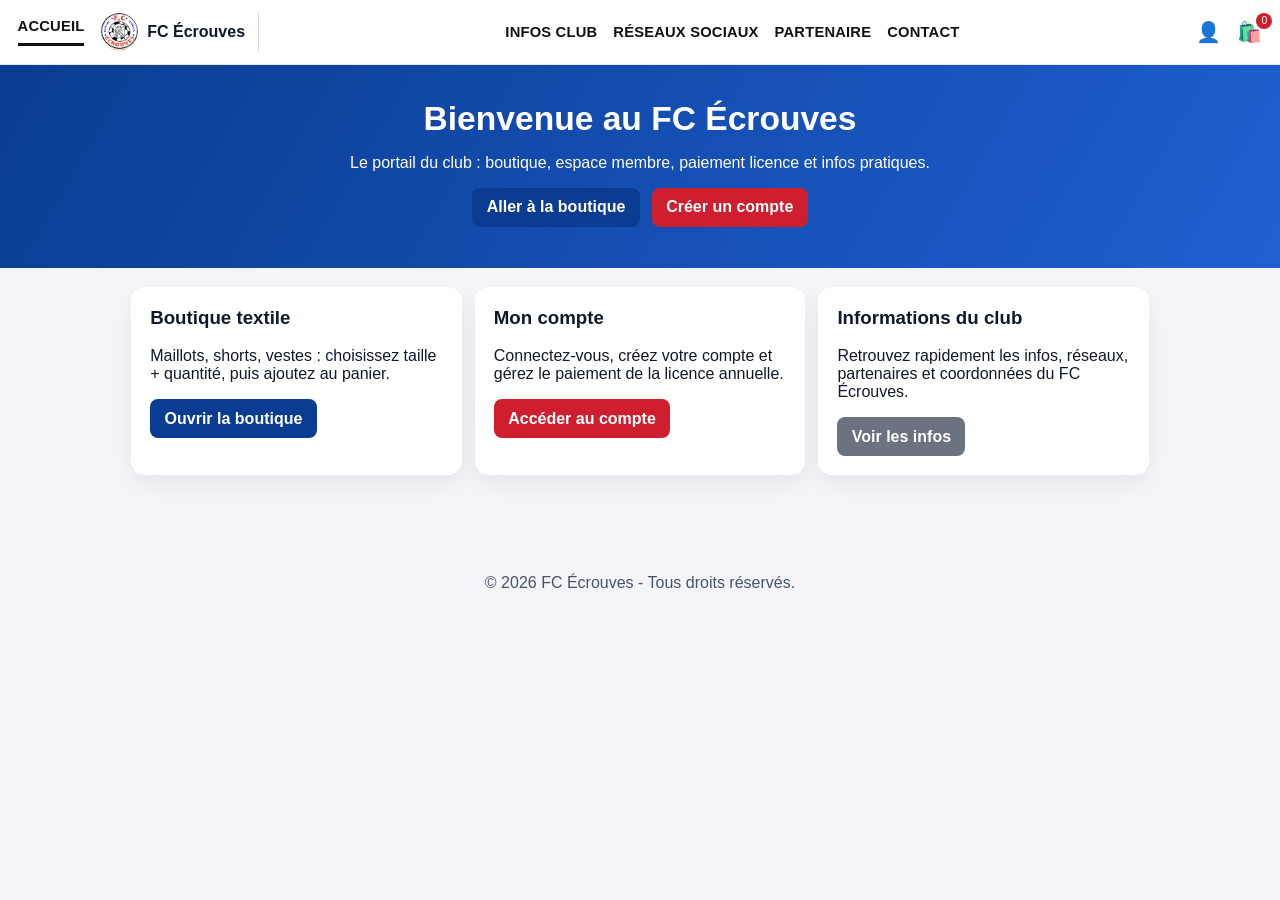
<file: index.html>
<!DOCTYPE html>
<html lang="fr">
  <head>
    <meta charset="UTF-8" />
    <meta name="viewport" content="width=device-width, initial-scale=1.0" />
    <title>FC Écrouves - Accueil</title>
    <meta name="description" content="Site officiel du FC Écrouves : boutique, compte, licence et infos du club." />
    <link rel="stylesheet" href="styles.css" />
  </head>
  <body>
    <header>
      <div class="top-menu">
        <div class="top-left">
          <a class="nav-link active" href="index.html">Accueil</a>
          <div class="logo-block">
             <img src="images/logo.FCE.png" alt="Logo FC Écrouves" class="logo-image">
            <strong>FC Écrouves</strong>
          </div>
        </div>

        <nav class="top-center">
          <a class="nav-link" href="infos.html">Infos club</a>
          <a class="nav-link" href="reseaux.html">Réseaux sociaux</a>
          <a class="nav-link" href="partenaire.html">Partenaire</a>
          <a class="nav-link" href="contact.html">Contact</a>
        </nav>

        <div class="top-right">
          <a class="icon-link" href="compte.html" title="Mon compte">👤</a>
          <a class="icon-link" href="panier.html" title="Panier">🛍️<span class="icon-badge" id="cart-count">0</span></a>
        </div>
      </div>

      <div class="hero">
        <h1>Bienvenue au FC Écrouves</h1>
        <p>Le portail du club : boutique, espace membre, paiement licence et infos pratiques.</p>
        <div class="hero-actions">
          <a href="boutique.html" class="btn primary">Aller à la boutique</a>
          <a href="compte.html" class="btn secondary">Créer un compte</a>
        </div>
      </div>
    </header>

    <main>
      <section class="quick-links">
        <article class="card">
          <h3>Boutique textile</h3>
          <p>Maillots, shorts, vestes : choisissez taille + quantité, puis ajoutez au panier.</p>
          <a class="btn primary" href="boutique.html">Ouvrir la boutique</a>
        </article>

        <article class="card">
          <h3>Mon compte</h3>
          <p>Connectez-vous, créez votre compte et gérez le paiement de la licence annuelle.</p>
          <a class="btn secondary" href="compte.html">Accéder au compte</a>
        </article>

        <article class="card">
          <h3>Informations du club</h3>
          <p>Retrouvez rapidement les infos, réseaux, partenaires et coordonnées du FC Écrouves.</p>
          <a class="btn muted" href="infos.html">Voir les infos</a>
        </article>
      </section>
    </main>

    <footer>
      <p>© 2026 FC Écrouves - Tous droits réservés.</p>
    </footer>

    <script src="script.js"></script>
  </body>
</html>
</file>
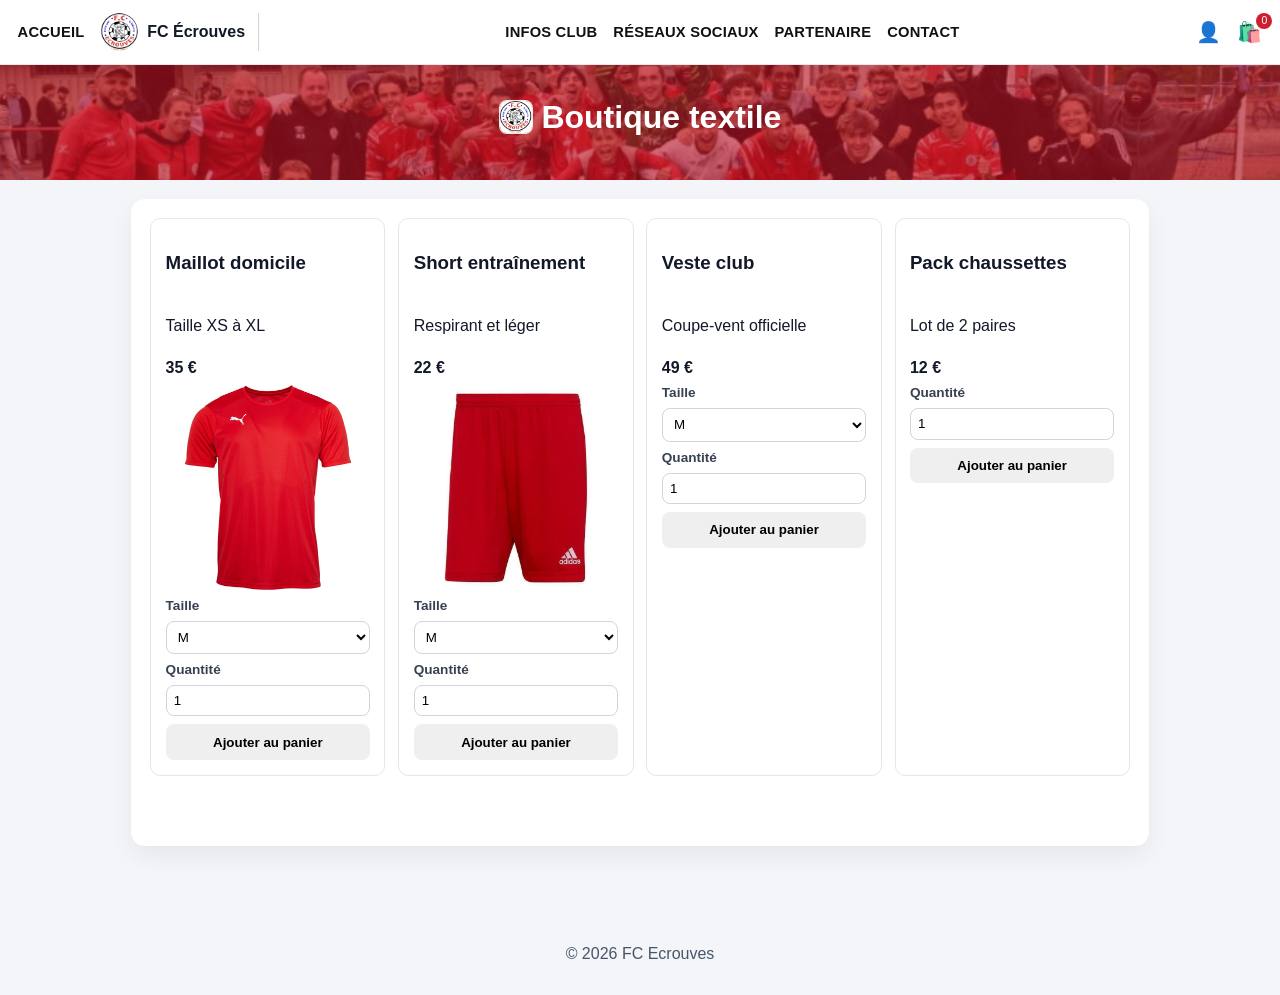
<file: boutique.html>
<!DOCTYPE html>
<html lang="fr">
  <head>
    <meta charset="UTF-8" />
    <meta name="viewport" content="width=device-width, initial-scale=1.0" />
    <title>Boutique - FC Écrouves</title>
    <link rel="stylesheet" href="styles.css" />
  </head>
  <body>
    <header>
      <div class="top-menu">
        <div class="top-left">
          <a class="nav-link" href="index.html">Accueil</a>
          <div class="logo-block">
            <img src="images/logo.FCE.png" alt="Logo FC Écrouves" class="logo-image">
            <strong>FC Écrouves</strong>
          </div>
        </div>
        <nav class="top-center">
          <a class="nav-link" href="infos.html">Infos club</a>
          <a class="nav-link" href="reseaux.html">Réseaux sociaux</a>
          <a class="nav-link" href="partenaire.html">Partenaire</a>
          <a class="nav-link" href="contact.html">Contact</a>
        </nav>
        <div class="top-right">
          <a class="icon-link" href="compte.html" title="Mon compte">👤</a>
          <a class="icon-link" href="panier.html" title="Panier">🛍️<span class="icon-badge" id="cart-count">0</span></a>
        </div>
      </div>
      <div class="hero boutique-hero">
        <div class="boutique-hero-content">
          <!-- Changez le nom de fichier ici si besoin -->
          <img src="images/logo.FCE.png" alt="Logo du club FC Écrouves" class="boutique-club-logo" onerror="this.style.display='none'" />
          <h1>Boutique textile</h1>
        </div>
      </div>
    </header>

    <main>
      <section class="card">
        <div class="products-grid">
          <article class="product" data-id="maillot-domicile" data-name="Maillot domicile" data-price="35">
            <h3>Maillot domicile</h3><p>Taille XS à XL</p><strong>35 €</strong>
            <img src="images/maillot.png" alt="Maillot domicile FC Écrouves" class="product-image" />
            <label class="size-label" for="size-maillot">Taille</label>
            <select class="size-select" id="size-maillot">
              <option value="XS">XS</option>
              <option value="S">S</option>
              <option value="M" selected>M</option>
              <option value="L">L</option>
              <option value="XL">XL</option>
            </select>
            <label class="quantity-label" for="qty-maillot">Quantité</label>
            <input class="quantity-input" id="qty-maillot" type="number" min="1" max="20" value="1" />
            <button class="btn add-to-cart">Ajouter au panier</button>
          </article>

          <article class="product" data-id="short-entrainement" data-name="Short entraînement" data-price="22">
            <h3>Short entraînement</h3><p>Respirant et léger</p><strong>22 €</strong>
            <img src="images/short.png" alt="Maillot domicile FC Écrouves" class="product-image" />
            <label class="size-label" for="size-short">Taille</label>
            <select class="size-select" id="size-short">
              <option value="XS">XS</option>
              <option value="S">S</option>
              <option value="M" selected>M</option>
              <option value="L">L</option>
              <option value="XL">XL</option>
            </select>
            <label class="quantity-label" for="qty-short">Quantité</label>
            <input class="quantity-input" id="qty-short" type="number" min="1" max="20" value="1" />
            <button class="btn add-to-cart">Ajouter au panier</button>
          </article>

          <article class="product" data-id="veste-club" data-name="Veste club" data-price="49">
            <h3>Veste club</h3><p>Coupe-vent officielle</p><strong>49 €</strong>
            <label class="size-label" for="size-veste">Taille</label>
            <select class="size-select" id="size-veste">
              <option value="XS">XS</option>
              <option value="S">S</option>
              <option value="M" selected>M</option>
              <option value="L">L</option>
              <option value="XL">XL</option>
            </select>
            <label class="quantity-label" for="qty-veste">Quantité</label>
            <input class="quantity-input" id="qty-veste" type="number" min="1" max="20" value="1" />
            <button class="btn add-to-cart">Ajouter au panier</button>
          </article>

          <article class="product" data-id="pack-chaussettes" data-name="Pack chaussettes" data-price="12">
            <h3>Pack chaussettes</h3><p>Lot de 2 paires</p><strong>12 €</strong>
            <label class="quantity-label" for="qty-chaussettes">Quantité</label>
            <input class="quantity-input" id="qty-chaussettes" type="number" min="1" max="20" value="1" />
            <button class="btn add-to-cart">Ajouter au panier</button>
          </article>
        </div>
        <p id="cart-message" class="message"></p>
      </section>
    </main>

    <footer><p>© 2026 FC Ecrouves</p></footer>
    <script src="script.js"></script>
  </body>
</html>
</file>
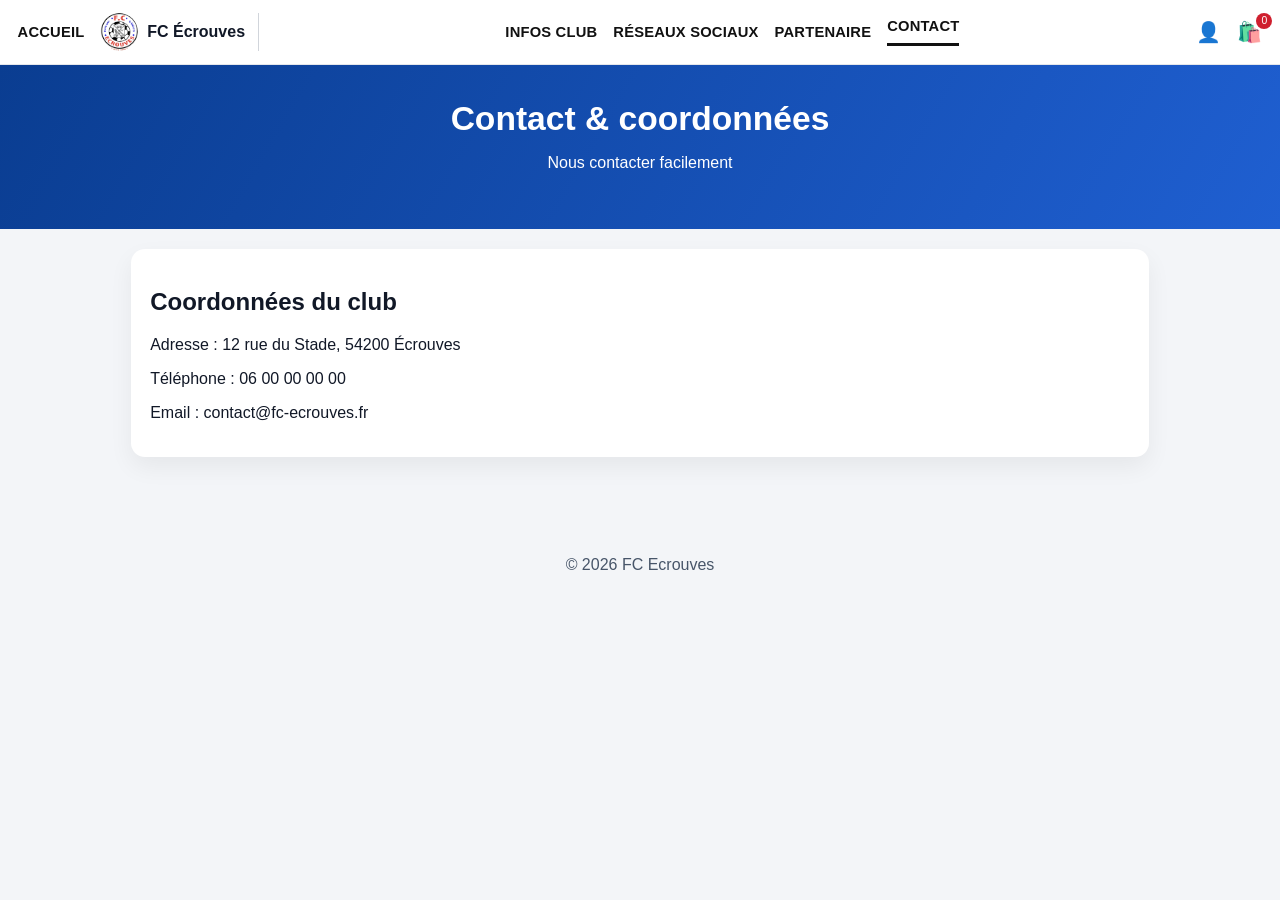
<file: contact.html>
<!DOCTYPE html>
<html lang="fr">
  <head>
    <meta charset="UTF-8" />
    <meta name="viewport" content="width=device-width, initial-scale=1.0" />
    <title>Contact - FC Ecrouves</title>
    <link rel="stylesheet" href="styles.css" />
  </head>
  <body>
    <header>
      <div class="top-menu">
        <div class="top-left">
          <a class="nav-link" href="index.html">Accueil</a>
          <div class="logo-block">
            <img src="images/logo.FCE.png" alt="Logo FC Écrouves" class="logo-image" />
            <strong>FC Écrouves</strong>
          </div>
        </div>

        <nav class="top-center">
          <a class="nav-link" href="infos.html">Infos club</a>
          <a class="nav-link" href="reseaux.html">Réseaux sociaux</a>
          <a class="nav-link" href="partenaire.html">Partenaire</a>
          <a class="nav-link active" href="contact.html">Contact</a>
        </nav>

        <div class="top-right">
          <a class="icon-link" href="compte.html">👤</a>
          <a class="icon-link" href="panier.html">🛍️<span class="icon-badge" id="cart-count">0</span></a>
        </div>
      </div>

      <div class="hero">
        <h1>Contact & coordonnées</h1>
        <p>Nous contacter facilement</p>
      </div>
    </header>

    <main>
      <section class="card">
        <h2>Coordonnées du club</h2>
        <p>Adresse : 12 rue du Stade, 54200 Écrouves</p>
        <p>Téléphone : 06 00 00 00 00</p>
        <p>Email : contact@fc-ecrouves.fr</p>
      </section>
    </main>

    <footer><p>© 2026 FC Ecrouves</p></footer>
    <script src="script.js"></script>
  </body>
</html>
</file>
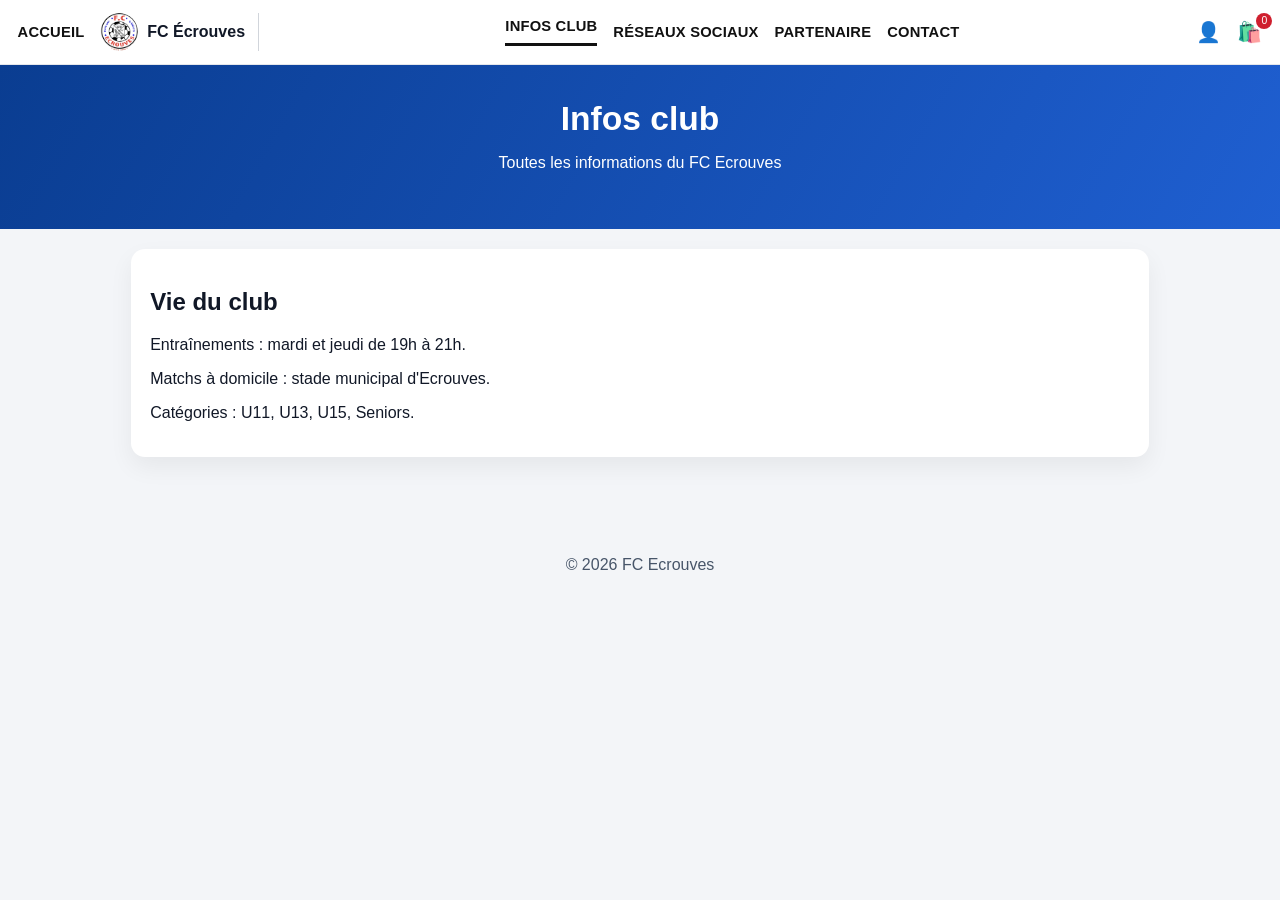
<file: infos.html>
<!DOCTYPE html>
<html lang="fr">
  <head>
    <meta charset="UTF-8" />
    <meta name="viewport" content="width=device-width, initial-scale=1.0" />
    <title>Infos club - FC Ecrouves</title>
    <link rel="stylesheet" href="styles.css" />
  </head>
  <body>
    <header>
      <div class="top-menu">
        <div class="top-left">
          <a class="nav-link" href="index.html">Accueil</a>
          <div class="logo-block">
            <img src="images/logo.FCE.png" alt="Logo FC Écrouves" class="logo-image" />
            <strong>FC Écrouves</strong>
          </div>
        </div>

        <nav class="top-center">
          <a class="nav-link active" href="infos.html">Infos club</a>
          <a class="nav-link" href="reseaux.html">Réseaux sociaux</a>
          <a class="nav-link" href="partenaire.html">Partenaire</a>
          <a class="nav-link" href="contact.html">Contact</a>
        </nav>

        <div class="top-right">
          <a class="icon-link" href="compte.html">👤</a>
          <a class="icon-link" href="panier.html">🛍️<span class="icon-badge" id="cart-count">0</span></a>
        </div>
      </div>

      <div class="hero">
        <h1>Infos club</h1>
        <p>Toutes les informations du FC Ecrouves</p>
      </div>
    </header>

    <main>
      <section class="card">
        <h2>Vie du club</h2>
        <p>Entraînements : mardi et jeudi de 19h à 21h.</p>
        <p>Matchs à domicile : stade municipal d'Ecrouves.</p>
        <p>Catégories : U11, U13, U15, Seniors.</p>
      </section>
    </main>

    <footer><p>© 2026 FC Ecrouves</p></footer>
    <script src="script.js"></script>
  </body>
</html>
</file>
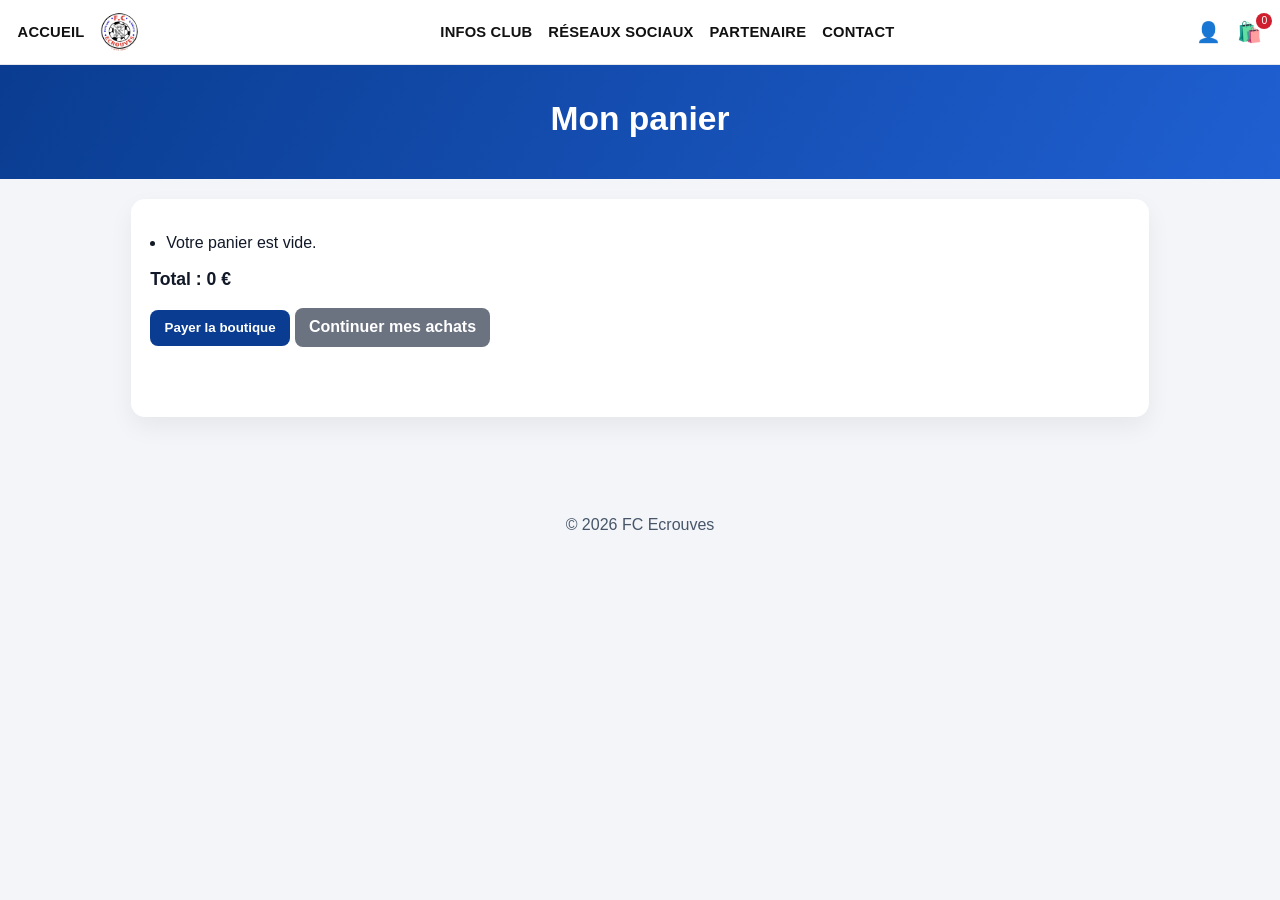
<file: panier.html>
<!DOCTYPE html>
<html lang="fr">
  <head>
    <meta charset="UTF-8" />
    <meta name="viewport" content="width=device-width, initial-scale=1.0" />
    <title>Panier - FC Écrouves</title>
    <link rel="stylesheet" href="styles.css" />
  </head>
  <body>
    <header>
      <div class="top-menu">
        <div class="top-left">
          <a class="nav-link" href="index.html">Accueil</a>
          <img src="images/logo.FCE.png" alt="Logo FC Écrouves" class="logo-image">
        </div>
        <nav class="top-center">
          <a class="nav-link" href="infos.html">Infos club</a>
          <a class="nav-link" href="reseaux.html">Réseaux sociaux</a>
          <a class="nav-link" href="partenaire.html">Partenaire</a>
          <a class="nav-link" href="contact.html">Contact</a>
        </nav>
        <div class="top-right">
          <a class="icon-link" href="compte.html" title="Mon compte">👤</a>
          <a class="icon-link" href="panier.html" title="Panier">🛍️<span class="icon-badge" id="cart-count">0</span></a>
        </div>
      </div>
      <div class="hero"><h1>Mon panier</h1></div>
    </header>

    <main>
      <section class="card">
        <ul id="cart-items"></ul>
        <p class="total">Total : <span id="cart-total">0</span> €</p>
        <button id="checkout" class="btn primary">Payer la boutique</button>
        <a class="btn muted" href="boutique.html">Continuer mes achats</a>
        <p id="cart-message" class="message"></p>
      </section>
    </main>

    <footer><p>© 2026 FC Ecrouves</p></footer>
    <script src="script.js"></script>
  </body>
</html>
</file>
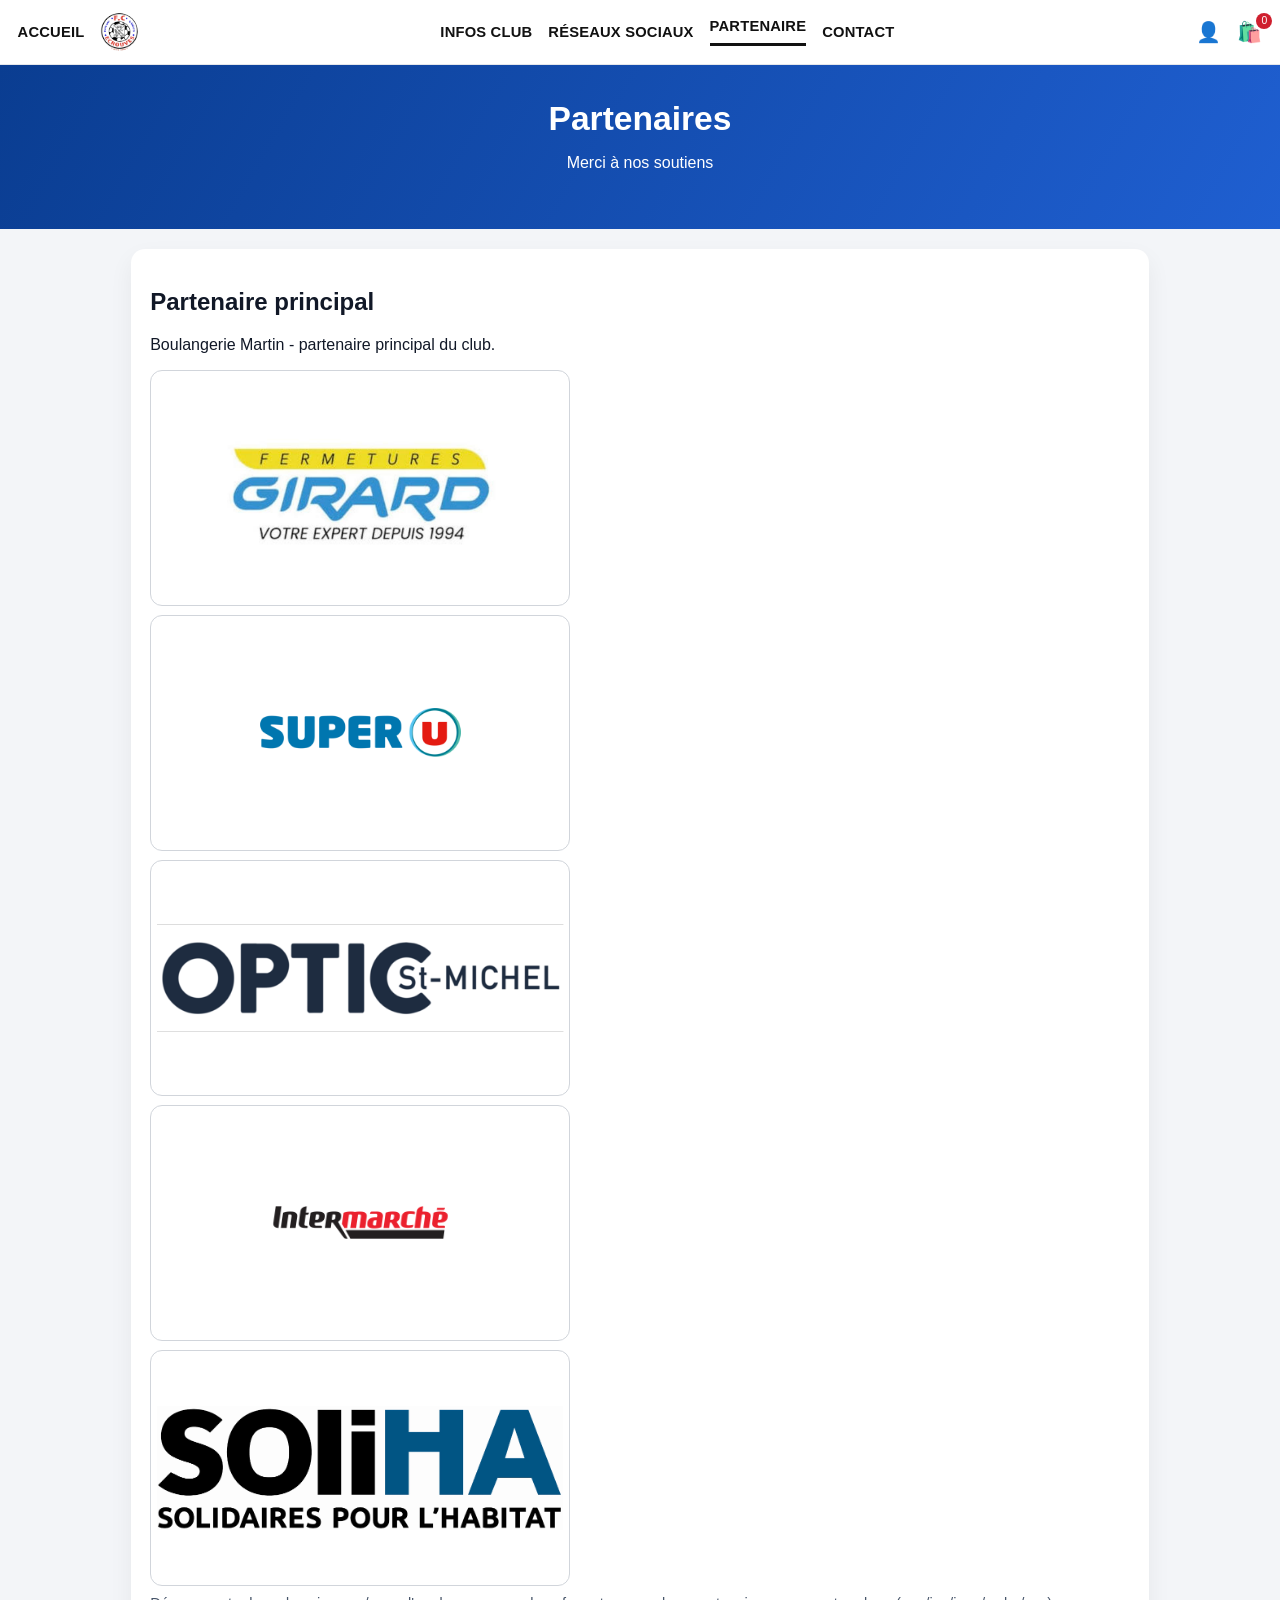
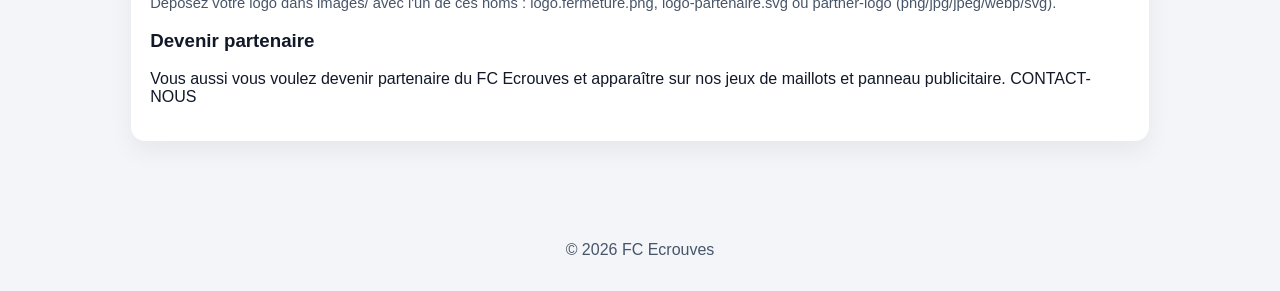
<file: partenaire.html>
<!DOCTYPE html>
<html lang="fr">
  <head>
    <meta charset="UTF-8" />
    <meta name="viewport" content="width=device-width, initial-scale=1.0" />
    <title>Partenaire - FC Ecrouves</title>
    <link rel="stylesheet" href="styles.css" />
  </head>
  <body>
    <header>
      <div class="top-menu">
        <div class="top-left">
          <a class="nav-link" href="index.html">Accueil</a>
         <img src="images/logo.FCE.png" alt="Logo FC Écrouves" class="logo-image">
        </div>
        <nav class="top-center">
          <a class="nav-link" href="infos.html">Infos club</a>
          <a class="nav-link" href="reseaux.html">Réseaux sociaux</a>
          <a class="nav-link active" href="partenaire.html">Partenaire</a>
          <a class="nav-link" href="contact.html">Contact</a>
        </nav>
        <div class="top-right"><a class="icon-link" href="compte.html">👤</a><a class="icon-link" href="panier.html">🛍️<span class="icon-badge" id="cart-count">0</span></a></div>
      </div>
      <div class="hero"><h1>Partenaires</h1><p>Merci à nos soutiens</p></div>
    </header>

    <main>
      <section class="card partner-card">
        <h2>Partenaire principal</h2>
        <p>Boulangerie Martin - partenaire principal du club.</p>

        <div class="partner-logo-wrap">
          <img id="partner-logo" src="images/logo.fermeture.png" alt="Logo partenaire" class="partner-logo" />
          <img src="images/logo.super.png" alt="Logo partenaire 2" class="partner-logo" />
          <img src="images/logo.optic.png" alt="Logo partenaire 2" class="partner-logo" />
          <img src="images/intermarche.logo.png" alt="Logo partenaire 2" class="partner-logo" />
           <img src="images/soliha.logo.png" alt="Logo partenaire 2" class="partner-logo" />
          <p class="partner-hint">Déposez votre logo dans images/ avec l'un de ces noms : logo.fermeture.png, logo-partenaire.svg ou partner-logo (png/jpg/jpeg/webp/svg).</p>
        </div>

        <h3>Devenir partenaire</h3>
        <p>Vous aussi vous voulez devenir partenaire du FC Ecrouves et apparaître sur nos jeux de maillots et panneau publicitaire. CONTACT-NOUS</p>
      </section>
    </main>

    <footer><p>© 2026 FC Ecrouves</p></footer>
    <script src="script.js"></script>
  </body>
</html>
</file>
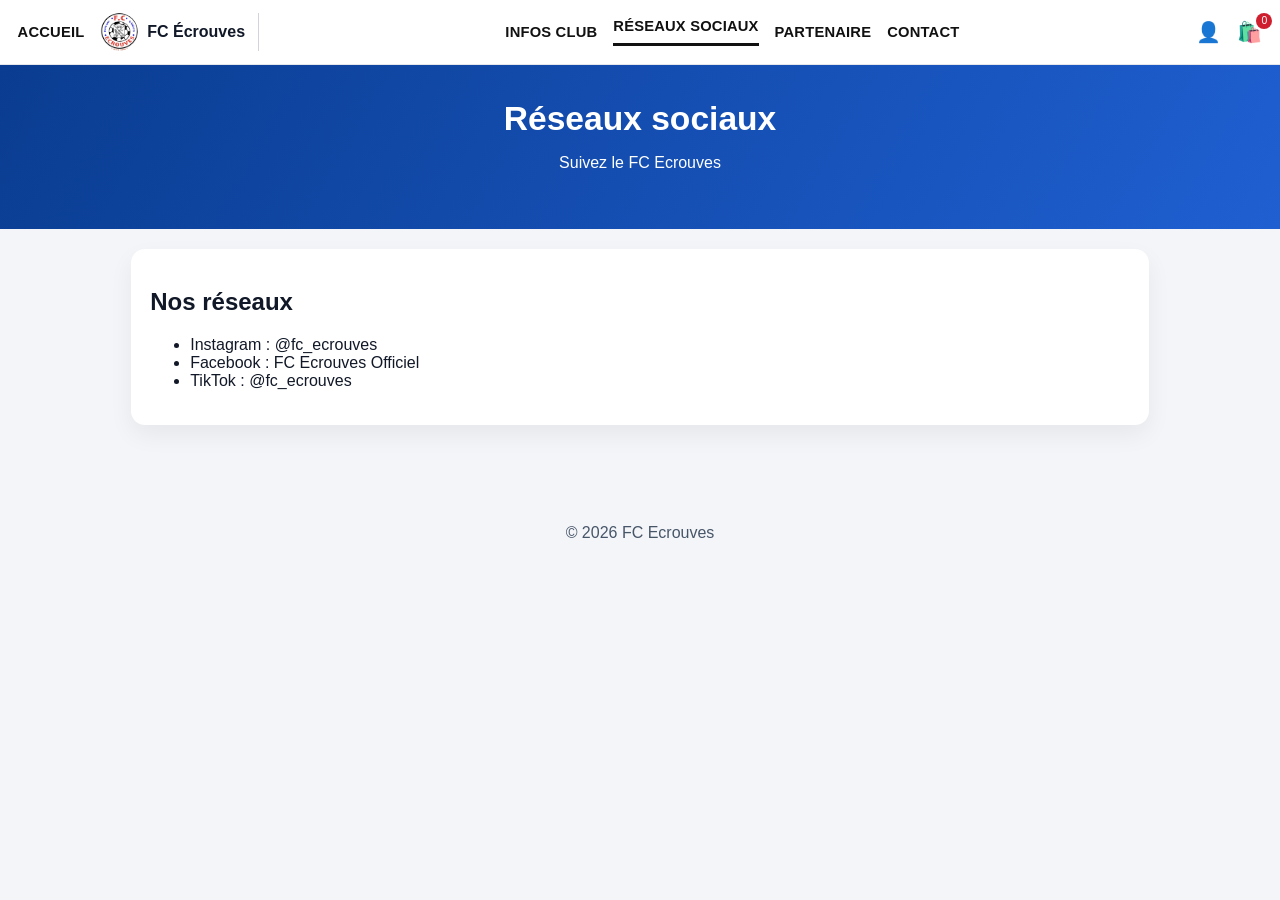
<file: reseaux.html>
<!DOCTYPE html>
<html lang="fr">
  <head>
    <meta charset="UTF-8" />
    <meta name="viewport" content="width=device-width, initial-scale=1.0" />
    <title>Réseaux sociaux - FC Ecrouves</title>
    <link rel="stylesheet" href="styles.css" />
  </head>
  <body>
    <header>
      <div class="top-menu">
        <div class="top-left">
          <a class="nav-link" href="index.html">Accueil</a>

          <div class="logo-block">
            <img src="images/logo.FCE.png" alt="Logo FC Écrouves" class="logo-image" />
            <strong>FC Écrouves</strong>
          </div>
        </div>

        <nav class="top-center">
          <a class="nav-link" href="infos.html">Infos club</a>
          <a class="nav-link active" href="reseaux.html">Réseaux sociaux</a>
          <a class="nav-link" href="partenaire.html">Partenaire</a>
          <a class="nav-link" href="contact.html">Contact</a>
        </nav>

        <div class="top-right">
          <a class="icon-link" href="compte.html">👤</a>
          <a class="icon-link" href="panier.html">
            🛍️<span class="icon-badge" id="cart-count">0</span>
          </a>
        </div>
      </div>

      <div class="hero">
        <h1>Réseaux sociaux</h1>
        <p>Suivez le FC Ecrouves</p>
      </div>
    </header>

    <main>
      <section class="card">
        <h2>Nos réseaux</h2>
        <ul>
          <li>Instagram : @fc_ecrouves</li>
          <li>Facebook : FC Ecrouves Officiel</li>
          <li>TikTok : @fc_ecrouves</li>
        </ul>
      </section>
    </main>

    <footer><p>© 2026 FC Ecrouves</p></footer>
    <script src="script.js"></script>
  </body>
</html>
</file>
<file: styles.css>
:root {
  --blue: #0a3d91;
  --red: #cf1f2e;
  --dark: #111827;
  --muted: #6b7280;
  --light: #f3f5f8;
  --white: #ffffff;
}

* {
  box-sizing: border-box;
}

body {
  margin: 0;
  font-family: Arial, Helvetica, sans-serif;
  background: var(--light);
  color: var(--dark);
}

.top-menu {
  display: flex;
  align-items: center;
  gap: 1rem;
  padding: 0.8rem 1.1rem;
  background: var(--white);
  border-bottom: 1px solid #e5e7eb;
}

.top-left,
.top-center,
.top-right {
  display: flex;
  align-items: center;
  gap: 1rem;
}

.top-center {
  flex: 1;
  justify-content: center;
  flex-wrap: wrap;
}

.top-right {
  margin-left: auto;
}

.nav-link {
  color: #111;
  text-decoration: none;
  font-weight: 700;
  text-transform: uppercase;
  font-size: 0.92rem;
  letter-spacing: 0.2px;
}

.nav-link.active {
  border-bottom: 3px solid #111;
  padding-bottom: 0.55rem;
}

.logo-block {
  display: flex;
  align-items: center;
  gap: 0.55rem;
  margin-right: 0.6rem;
  padding-right: 0.8rem;
  border-right: 1px solid #d1d5db;
}

.logo-circle {
  width: 38px;
  height: 38px;
  border-radius: 50%;
  background: linear-gradient(135deg, var(--blue), #1f5fd1);
  color: var(--white);
  display: grid;
  place-items: center;
  font-size: 0.66rem;
  font-weight: 700;
}

/* Utiliser cette classe si vous remplacez FCE par une image :
   <img src="images/votre-logo.png" class="logo-image" ...>
   => même taille que le logo rond actuel. */
.logo-image {
  width: 38px;
  height: 38px;
  border-radius: 50%;
  object-fit: cover;
  display: block;
}

.icon-link {
  text-decoration: none;
  color: #111;
  font-size: 1.25rem;
  position: relative;
}

.icon-badge {
  position: absolute;
  top: -7px;
  right: -10px;
  min-width: 16px;
  height: 16px;
  border-radius: 9px;
  background: var(--red);
  color: #fff;
  font-size: 0.65rem;
  display: grid;
  place-items: center;
  padding: 0 4px;
}

.hero {
  text-align: center;
  padding: 2.2rem 1rem 2.6rem;
  background: linear-gradient(120deg, var(--blue), #1f5fd1);
  color: var(--white);
}

.hero h1 {
  margin: 0;
  font-size: 2.1rem;
}

.boutique-hero h1 {
  font-size: 2rem;
  line-height: 1.1;
}


.boutique-hero {
  background:
    linear-gradient(rgba(186, 17, 35, 0.62), rgba(186, 17, 35, 0.62)),
    url('images/cdf.png') center/cover no-repeat,
    linear-gradient(120deg, var(--blue), #1f5fd1);
}

.boutique-hero-content {
  display: inline-flex;
  align-items: center;
  justify-content: center;
  gap: 0.55rem;
  flex-wrap: nowrap;
}

.boutique-club-logo {
  width: 34px;
  height: 34px;
  border-radius: 8px;
  object-fit: cover;
  border: 1px solid rgba(255, 255, 255, 0.85);
  background: rgba(255, 255, 255, 0.18);
  vertical-align: middle;
}

.hero-actions {
  margin-top: 1rem;
  display: flex;
  justify-content: center;
  gap: 0.75rem;
  flex-wrap: wrap;
}

main {
  max-width: 1050px;
  margin: 1.2rem auto;
  padding: 0 1rem 2rem;
}

.card {
  background: var(--white);
  border-radius: 14px;
  padding: 1.2rem;
  margin-bottom: 1rem;
  box-shadow: 0 10px 25px rgba(0, 0, 0, 0.06);
}

.quick-links {
  display: grid;
  grid-template-columns: repeat(auto-fit, minmax(230px, 1fr));
  gap: 0.8rem;
}

.quick-links .card h3 {
  margin-top: 0;
}

.auth-actions {
  display: flex;
  gap: 0.6rem;
  flex-wrap: wrap;
}

.products-grid {
  display: grid;
  grid-template-columns: repeat(auto-fit, minmax(180px, 1fr));
  gap: 0.8rem;
}

.product {
  border: 1px solid #e5e7eb;
  border-radius: 10px;
  padding: 0.9rem;
  display: flex;
  flex-direction: column;
  gap: 0.5rem;
}

.size-label {
  font-size: 0.85rem;
  font-weight: 700;
  color: #374151;
}

.size-select {
  border: 1px solid #d1d5db;
  border-radius: 8px;
  padding: 0.45rem;
  background: #fff;
}


.quantity-label {
  font-size: 0.85rem;
  font-weight: 700;
  color: #374151;
}

.quantity-input {
  width: 100%;
  border: 1px solid #d1d5db;
  border-radius: 8px;
  padding: 0.45rem;
  background: #fff;
  margin: 0;
}

.btn {
  border: none;
  border-radius: 8px;
  cursor: pointer;
  padding: 0.65rem 0.9rem;
  font-weight: 700;
  text-decoration: none;
  display: inline-block;
}

.btn.primary {
  background: var(--blue);
  color: var(--white);
}

.btn.secondary {
  background: var(--red);
  color: var(--white);
}

.btn.muted {
  background: var(--muted);
  color: var(--white);
}

small {
  color: #475569;
  display: block;
  margin: -0.2rem 0 0.8rem;
}

input {
  width: 100%;
  padding: 0.6rem;
  border-radius: 8px;
  border: 1px solid #d4d8df;
  margin: 0.25rem 0 0.8rem;
}

#cart-items {
  padding-left: 1rem;
}

.cart-line {
  display: flex;
  align-items: center;
  justify-content: space-between;
  gap: 0.8rem;
  margin-bottom: 0.45rem;
}

.remove-item {
  padding: 0.45rem 0.7rem;
}

.total {
  font-size: 1.1rem;
  font-weight: 700;
}

.message {
  min-height: 1.2rem;
  font-weight: 600;
}


.partner-logo-wrap {
  margin: 1rem 0;
  display: grid;
  gap: 0.55rem;
}

.partner-logos-grid {
  display: grid;
  grid-template-columns: repeat(auto-fit, minmax(180px, 1fr));
  gap: 0.8rem;
}

.partner-logo {
  width: 100%;
  max-width: 420px;
  border: 1px solid #d1d5db;
  border-radius: 12px;
  background: #fff;
  aspect-ratio: 16/9;
  object-fit: contain;
  padding: 0.35rem;
}

.partner-hint {
  color: #475569;
  font-size: 0.92rem;
  margin: 0;
}

footer {
  text-align: center;
  padding: 1rem;
  color: #475569;
}

@media (max-width: 900px) {
  .top-menu {
    flex-wrap: wrap;
  }

  .top-center {
    order: 3;
    width: 100%;
    justify-content: flex-start;
  }

  .boutique-club-logo {
    width: 30px;
    height: 30px;
  }

  .boutique-hero h1 {
    font-size: 1.65rem;
  }
}
</file>
